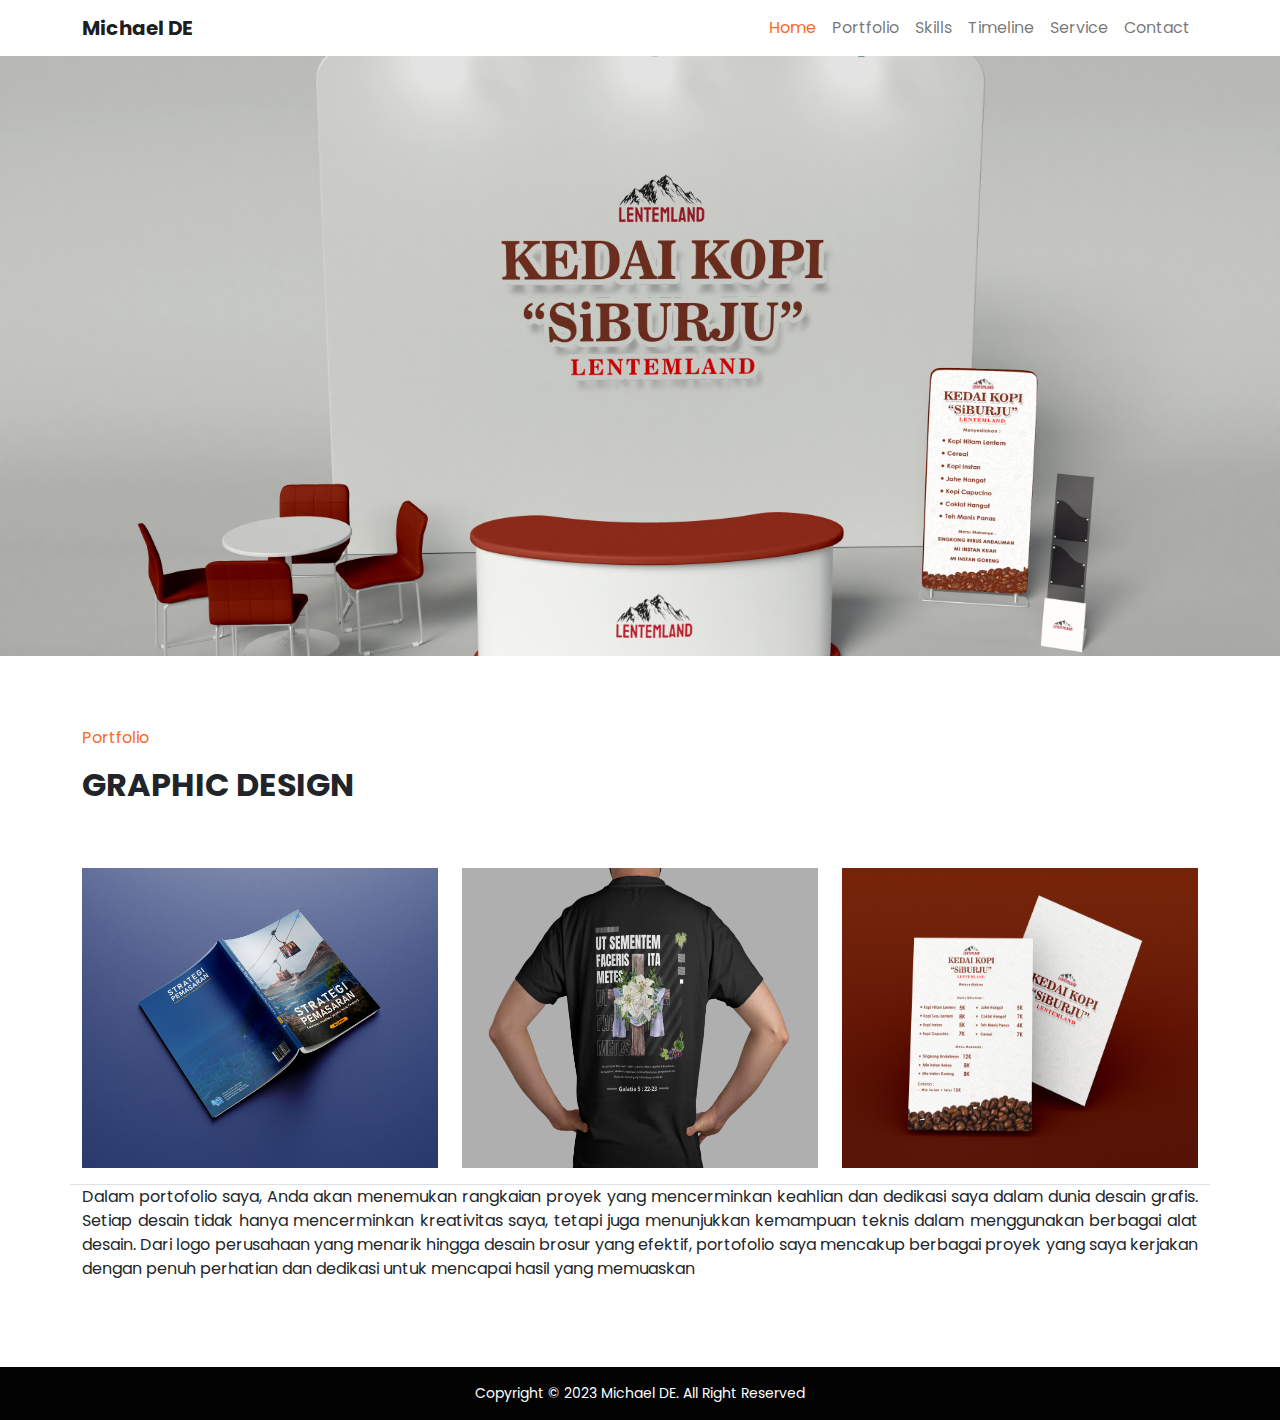
<file: portfolio.html>
<!DOCTYPE html>
<html lang="en">
<head>
    <meta charset="UTF-8">
    <meta name="viewport" content="width=device-width, initial-scale=1.0">
    <link rel="icon" type="image/x-icon" href="/images/logo md.png">
    <title>Portfolio</title>

     <!-- Memanggil Bootstrap, Boxicons dan Style css kita -->
     <link rel="stylesheet" href="vendors/bootstrap/css/bootstrap.min.css">
     <link rel="stylesheet" href="vendors/boxicons/css/boxicons.min.css">
     <link rel="stylesheet" href="https://cdn.jsdelivr.net/npm/swiper@11/swiper-bundle.min.css"/>
     <link href="https://cdn.jsdelivr.net/npm/bootstrap@5.3.0-alpha1/dist/css/bootstrap.min.css" rel="stylesheet" integrity="sha384-GLhlTQ8iRABdZLl6O3oVMWSktQOp6b7In1Zl3/Jr59b6EGGoI1aFkw7cmDA6j6gD" crossorigin="anonymous">
     <link rel="stylesheet" href="/styles/style.css">
</head>
<body>
    <nav class="navbar navbar-expand-lg bg-white navbar-light">
        <div class="container">
          <a class="navbar-brand fw-bold" href="#">Michael DE</a>
          <button class="navbar-toggler" type="button" data-bs-toggle="collapse" data-bs-target="#navbarSupportedContent" aria-controls="navbarSupportedContent" aria-expanded="false" aria-label="Toggle navigation">
            <span class="navbar-toggler-icon"></span>
          </button>
          <div class="collapse navbar-collapse" id="navbarSupportedContent">
            <ul class="navbar-nav ms-auto mb-2 mb-lg-0">
              <li class="nav-item">
                <a class="nav-link active" aria-current="page" href="index.html">Home</a>
              </li>
              <li class="nav-item">
                <a class="nav-link" href="portfolio.html">Portfolio</a>
              </li>
              
              <li class="nav-item">
                <a class="nav-link" href="index.html#skill">Skills</a>
              </li>
              
              <li class="nav-item">
                <a class="nav-link" href="index.html#timeline">Timeline</a>
              </li>
              
              <li class="nav-item">
                <a class="nav-link" href="service.html">Service</a>
              </li>

              <li class="nav-item">
                <a class="nav-link" href="index.html#contact">Contact</a>
              </li>
            </ul>
          </div>
        </div>
      </nav>
       
      <!-- Section -->
      <div class="hero-image" style="height: 600px;"> 
        <div class="hero-text">
        </div>
      </div>

        <section class="timeline-section" id="timeline">
            <div class="container">
                <p class="text-orange fw-semibolb">Portfolio</p>
                <h2 class="section-title mb-5">Graphic Design</h2>

                <div class="row py-3 border-bottom">
                    <div class="col-md-4"><img src="/images/v1.jpg" alt=""></div>
                    <div class="col-md-4"><img src="/images/Belakang.jpg" alt=""></div>
                    <div class="col-md-4"><img src="/images/Menu done.jpg" alt=""></div>
                </div>
                <p class="text1">Dalam portofolio saya, Anda akan menemukan rangkaian proyek yang mencerminkan keahlian dan dedikasi saya dalam dunia desain grafis. Setiap desain tidak hanya mencerminkan kreativitas saya, tetapi juga menunjukkan kemampuan teknis dalam menggunakan berbagai alat desain. Dari logo perusahaan yang menarik hingga desain brosur yang efektif, portofolio saya mencakup berbagai proyek yang saya kerjakan dengan penuh perhatian dan dedikasi untuk mencapai hasil yang memuaskan</p>
            </div>
        </section>

         <!-- Footer -->
    <footer class="py-3">
        <div class="container" style="text-align: center;">
            <div class="text-white fs-7 mb-0">Copyright &copy; 2023 Michael DE. All Right Reserved</div>
        </div>        
    </footer>

</body>
</html>
</file>
<file: styles/style.css>
/* Fonts */
@import url('https://fonts.googleapis.com/css2?family=Poppins:wght@400;500;600;700;800&display=swap');

/* Variabel */
:root {
    --primary-color: #fb6a27;
    --dark-color: #0F0F0F;
    --gray-color: gray;

    --h1-font-size: 40px;
    --h2-font-size: 32px;
    --small-font-size: 14px;
}

/* Reset Css */
*{
    margin: 0;
    padding: 0;
    box-sizing: border-box;
    font-family: 'Poppins', sans-serif;
}

img {
    max-width: 100%; /* menetapkan lebar maksimal 100% */
}

a {
    text-decoration: none;
}

/* Global Css */
/* Membuat Class Class baru yang tidak ada di bootstrap , maka membuat di css */
section {
    padding: 70px 0; /* 70 px atas bawah, 0 kanan kiri */
}

section .section-title {
    font-size: var(--h2-font-size);
    font-weight: bold;
    text-transform: uppercase;
}

.btn-orange {
    background-color: var(--primary-color);
    color:  white;
}

.btn-orange:hover{
    background-color: var(--dark-color);
    color:white;
}

.text-orange {
    color: var(--primary-color)
}

.text-dark {
    color: var(--dark-color);
}

.fs-7 {
    font-size: var(--small-font-size); 
}

.form-control:focus {
    box-shadow: none;
    border-color: var(--primary-color);
}

/* Css Per Section  */

/* NAVBAR */
.navbar .nav-item .nav-link:hover,
.navbar .nav-item .nav-link.active {
    color: var(--primary-color);
}

/* HEADER */
.header-section .header-title{
    font-size: var(--h1-font-size);
}

.header-section .header-skill{
    color: var(--dark-color);
}

.header-section .header-skill:hover {
    color: var(--primary-color);
}

.header-section .header-skill i{
    transition: .3s;
}

.header-section .header-skill:hover i {
    transform: rotate(-45deg);
}

.header-section .header-img, .skills-section .skills-img {
    width: 90%;
}

/* PORTFOLIO */
.portfolio-section .card .card-img-top{
    height: 200px;
    width: 100%;
    object-fit: cover;
}

@media screen and (max-width: 768px){
    .portfolio-section .card .card-img-top {
        max-height: 100px;
    }
}

/* Skills */
.skills-section, footer {
    background-color: #030304;
}

.skills-section .progress-bar {
    width: 100%;
    height: 10px;
    border-radius: 10px;
    background-color: var(--gray-color);
}

.skills-section .progress-bar .progress {
    background-color: var(--primary-color);
}

/* Contact */
.contact-section {
    background-color: rgb(241, 241, 241);
}

/* portfolio */
.hero-image {
    background-image: url("/images/iseng.jpg");
    height: 50%;
    background-position: center;
    background-repeat: no-repeat;
    background-size: cover;
    position: relative;
  }
  
  .hero-text {
    text-align: center;
    position: absolute;
    top: 50%;
    left: 50%;
    transform: translate(-50%, -50%);
    color: white;
  }
  
  .hero-text button {
    border: none;
    outline: 0;
    display: inline-block;
    padding: 10px 25px;
    color: black;
    background-color: #ddd;
    text-align: center;
    cursor: pointer;
  }
  
  .hero-text button:hover {
    background-color: #555;
    color: white;
  }

.col-md-4 img {
    width: 500px;
    height: 300px;
}

.text1{
    text-align: justify;
}
</file>
